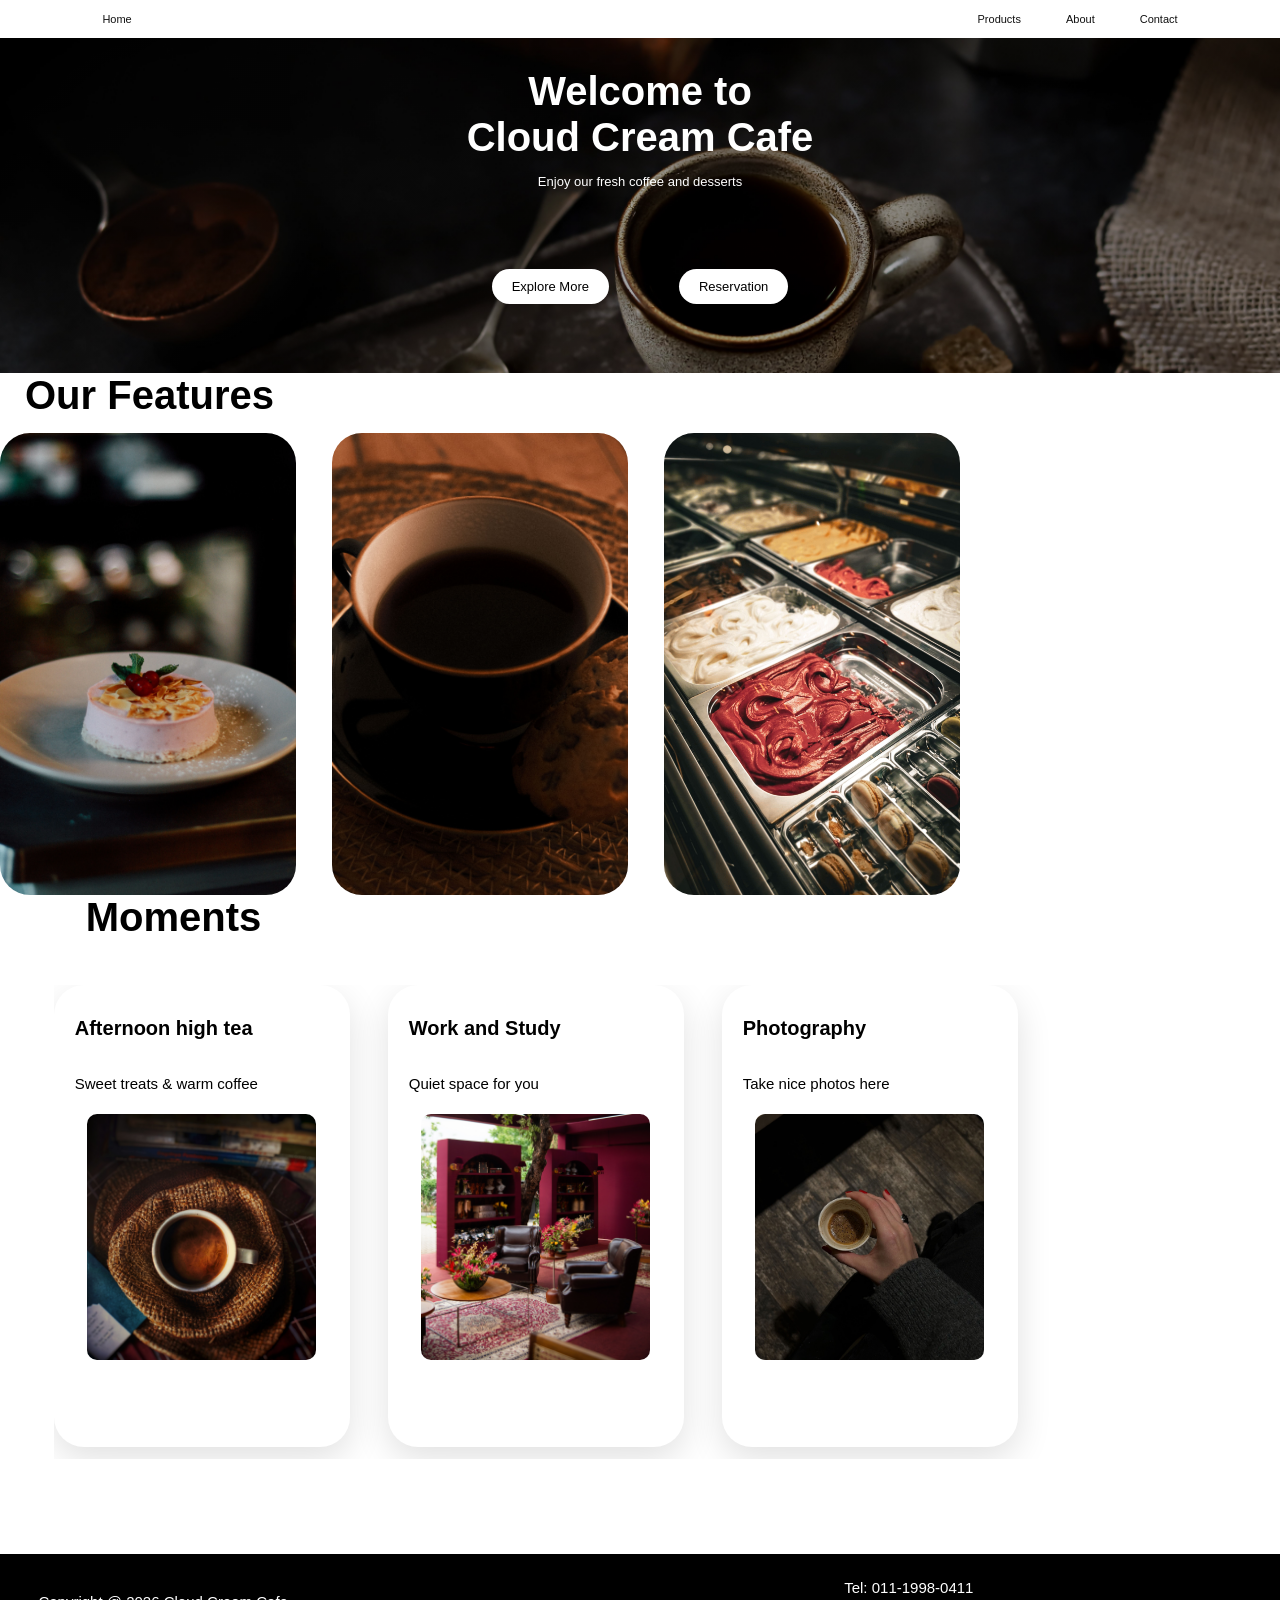
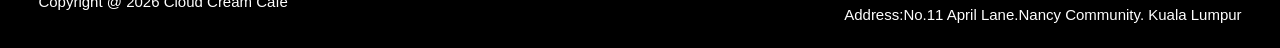
<file: ICT Assignment2/index.html>
<!DOCTYPE html>
<html lang="en">

<head>
    <meta charset="UTF-8">
    <meta name="viewport" content="width=device-width, initial-scale=1.0">

    <title>Cloud Cream Cafe</title>

    <!-- Connect CSS -->
    <link rel="stylesheet" href="style.css">

</head>

<body>

    <!-- 1. Navigation Bar -->
    <nav class="navbar">

        <a href="index.html" class="logo">Home</a>

        <div class="nav-links">
            <a href="Products.html">Products</a>
            <a href="About.html">About</a>
            <a href="Contact.html">Contact</a>
        </div>

    </nav>


    <!-- 2. Hero Section -->
    <section class="hero">

        <h1>
            Welcome to<br>
            Cloud Cream Cafe
        </h1>

        <p>Enjoy our fresh coffee and desserts</p>

        <div class="hero-buttons">

            <a href="Products.html">Explore More</a>

            <a href="Reservation.html">Reservation</a>

        </div>

    </section>


    <!-- 3. Features Section -->
    <section class="features" id="products">

        <h2 class="section-title">Our Features</h2>

        <div class="feature-list">

            <div class="feature-card">
                
                <img
                   src="images/cake1.jpg" 
                   alt="Cake">
                
            </div>

            <div class="feature-card">
                <img
                    src="images/coffee1.jpg" 
                    alt="Coffee"
                >
            </div>

            <div class="feature-card">
                <img
                    src="images/ice-cream.jpg" 
                    alt="ice-cream"
                >
            </div>

        </div>

    </section>


    <!-- 4. Moments Section -->
    <section class="moments" id="moments">

        <h2 class="section-title">Moments</h2>

        <div class="moment-list">

            <!-- Card 1 -->
            <article class="moment-card">

                <h3>Afternoon high tea</h3>

                <p>
                    Sweet treats & warm coffee
                </p>

                <img
                    src="images/hightea.jpg" 
                    alt="Afternoon high tea"
                >

            </article>


            <!-- Card 2 -->
            <article class="moment-card">

                <h3>Work and Study</h3>

                <p>
                    Quiet space for you
                </p>

                <img
                    src="images/study.jpg" 
                    alt="Work & study"
                >

            </article>


            <!-- Card 3 -->
            <article class="moment-card">

                <h3>Photography</h3>

                <p>
                    Take nice photos here
                </p>

                <img
                    src="images/photo.jpg" 
                    alt="Photographing"
                >

            </article>

        </div>

    </section>


    <!-- 5. Footer -->
    <footer id="contact">

        <div>
            Copyright @ 2026 Cloud Cream Cafe
        </div>

        <div>
            Tel: 011-1998-0411<br>
            Address:No.11 April Lane.Nancy Community. Kuala Lumpur 
        </div>

    </footer>


</body>
</html>
</file>
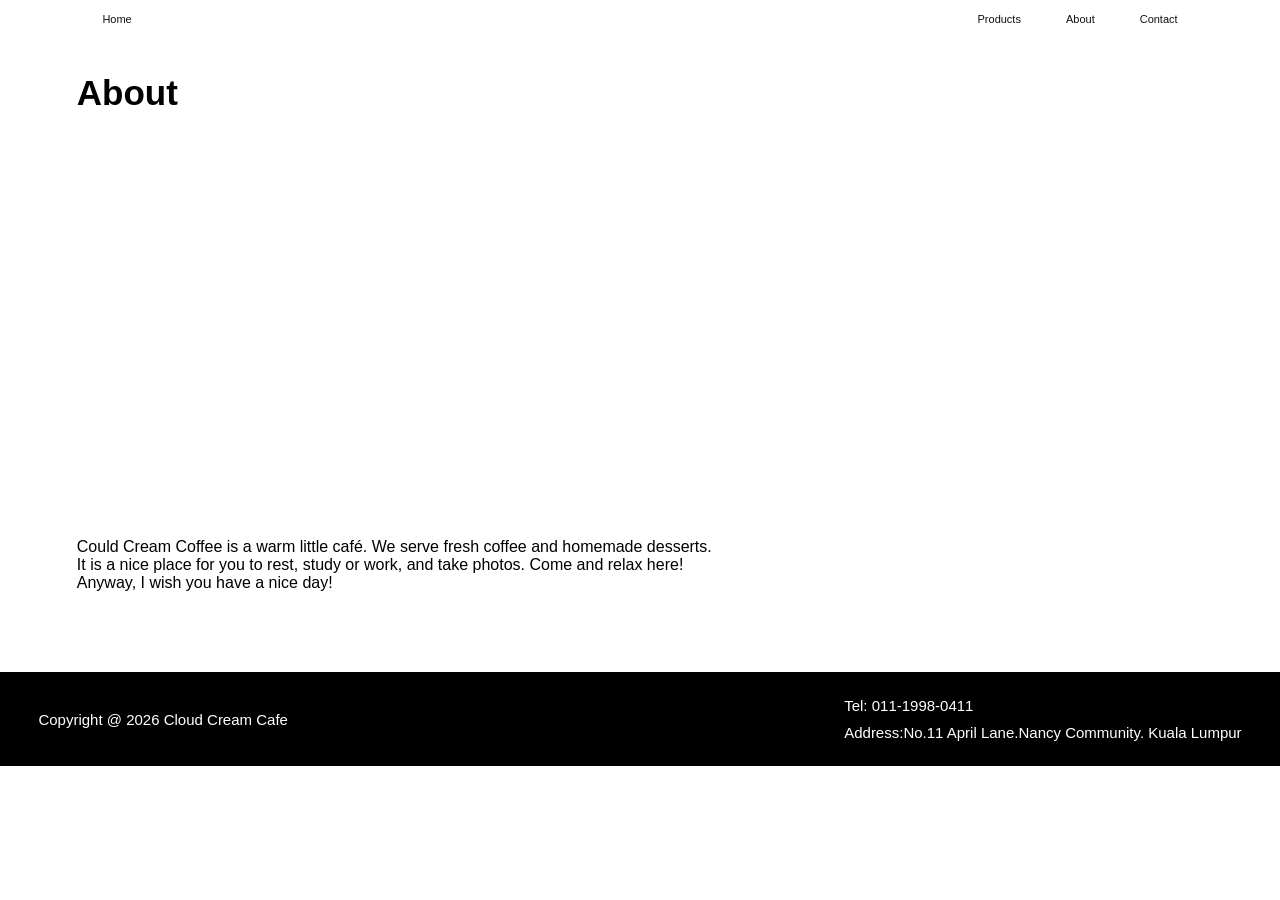
<file: ICT Assignment2/About.html>
<!DOCTYPE html>
 <html lang="en">
    <head>
        <meta charset="UTF-8">
        <meta name="viewport" content="width=device-width,initial-scale=1.0">
        <title>About Cloud Cream Coffee</title>
        <link rel="stylesheet" href="style.css">
    </head>
    <body>
        
         <nav class="navbar">

        <a href="index.html" class="logo">Home</a>

        <div class="nav-links">
            <a href="Products.html">Products</a>
            <a href="About.html">About</a>
            <a href="Contact.html">Contact</a>
        </div>

    </nav>
         </div>
         <main class="about-page">
         <h1 class="page-title">About</h1>
         <div class="about-image">
    <video autoplay muted loop>
        <source src="images/cafe house.mp4"
        type="video/mp4" alt="Cloud Cream Cafe Interior">
    </video>
    </div> 
    <div class="about-description"></div>
        <p> Could Cream Coffee is a warm little café. We serve fresh coffee and homemade desserts. <br>
It is a nice place for you to rest, study or work, and take photos. Come and relax here!<br>
Anyway, I wish you have a nice day!<br> </p>
    </div>
         </main>

         <footer id="contact">

        <div>
            Copyright @ 2026 Cloud Cream Cafe
        </div>

        <div>
            Tel: 011-1998-0411<br>
            Address:No.11 April Lane.Nancy Community. Kuala Lumpur 
        </div>

    </footer>

</body>

    
 </html>
</file>
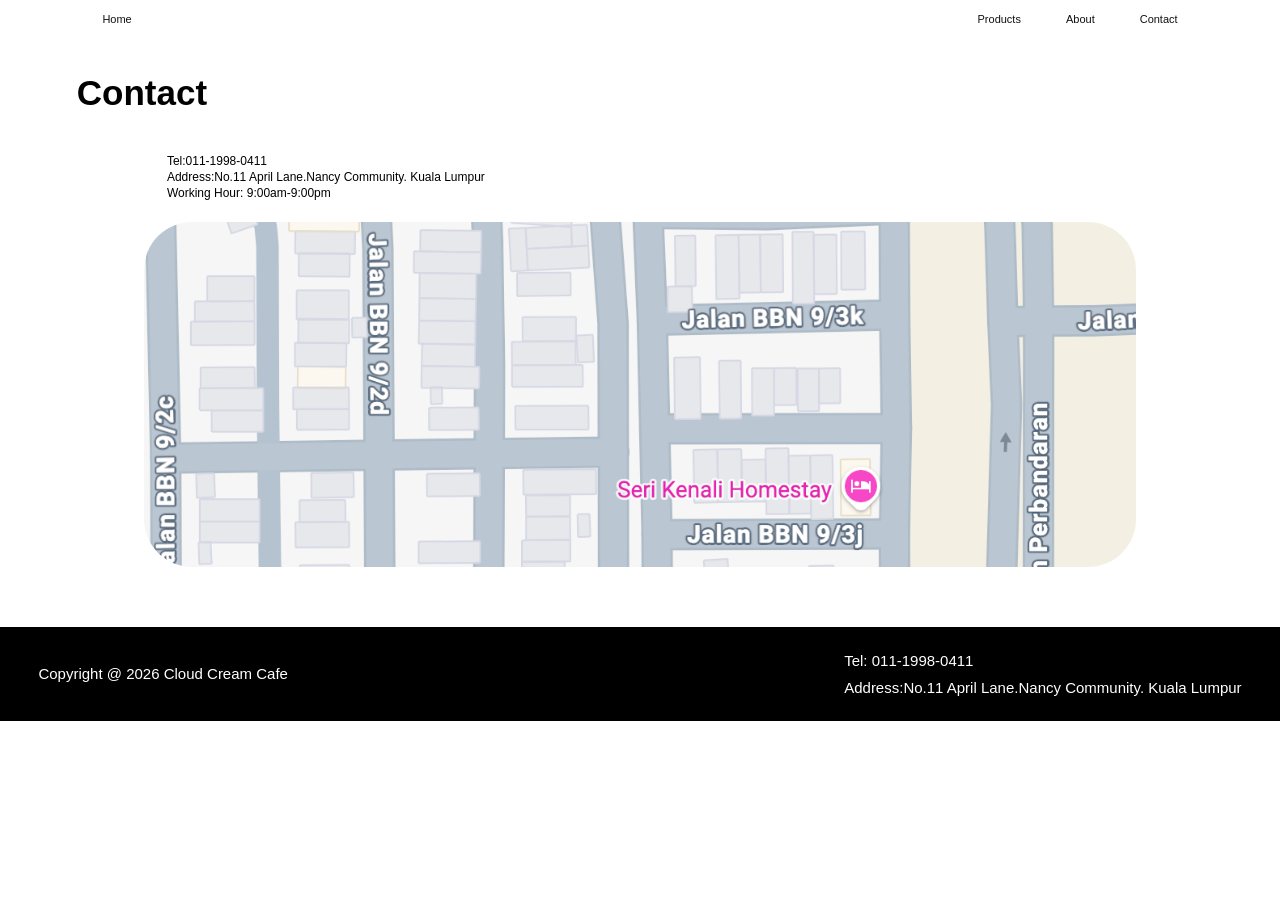
<file: ICT Assignment2/Contact.html>
<!DOCTYPE html>
<html lang="en">
    <head>
        <meta charset="UTF-8">
        <meta name="viewport" contect="device-width,initial-scale=1.0">
        <title> Contact Cloud Cream Coffee</title>
        <link rel="stylesheet" href="style.css">
    </head>
    <body>
        
        
            <nav class="navbar">

        <a href="index.html" class="logo">Home</a>

        <div class="nav-links">
            <a href="Products.html">Products</a>
            <a href="About.html">About</a>
            <a href="Contact.html">Contact</a>
        </div>

    </div>
</nav>
        <main class="contact-page">
            <h1 class="page-title">Contact</h1>
            <div class="contact-info">
            <p>Tel:011-1998-0411</p>
            <p> Address:No.11 April Lane.Nancy Community. Kuala Lumpur </p>
            <p>Working Hour: 9:00am-9:00pm</p>
            </div>
            <div class="contact-map">
                <img src="images/map.jpg" alt="Could Cream Cafe location map ">
            </div>
        </main>
        <footer id="contact">

        <div>
            Copyright @ 2026 Cloud Cream Cafe
        </div>

        <div>
            Tel: 011-1998-0411<br>
            Address:No.11 April Lane.Nancy Community. Kuala Lumpur 
        </div>

        </footer>

    </body>
</html>
</file>
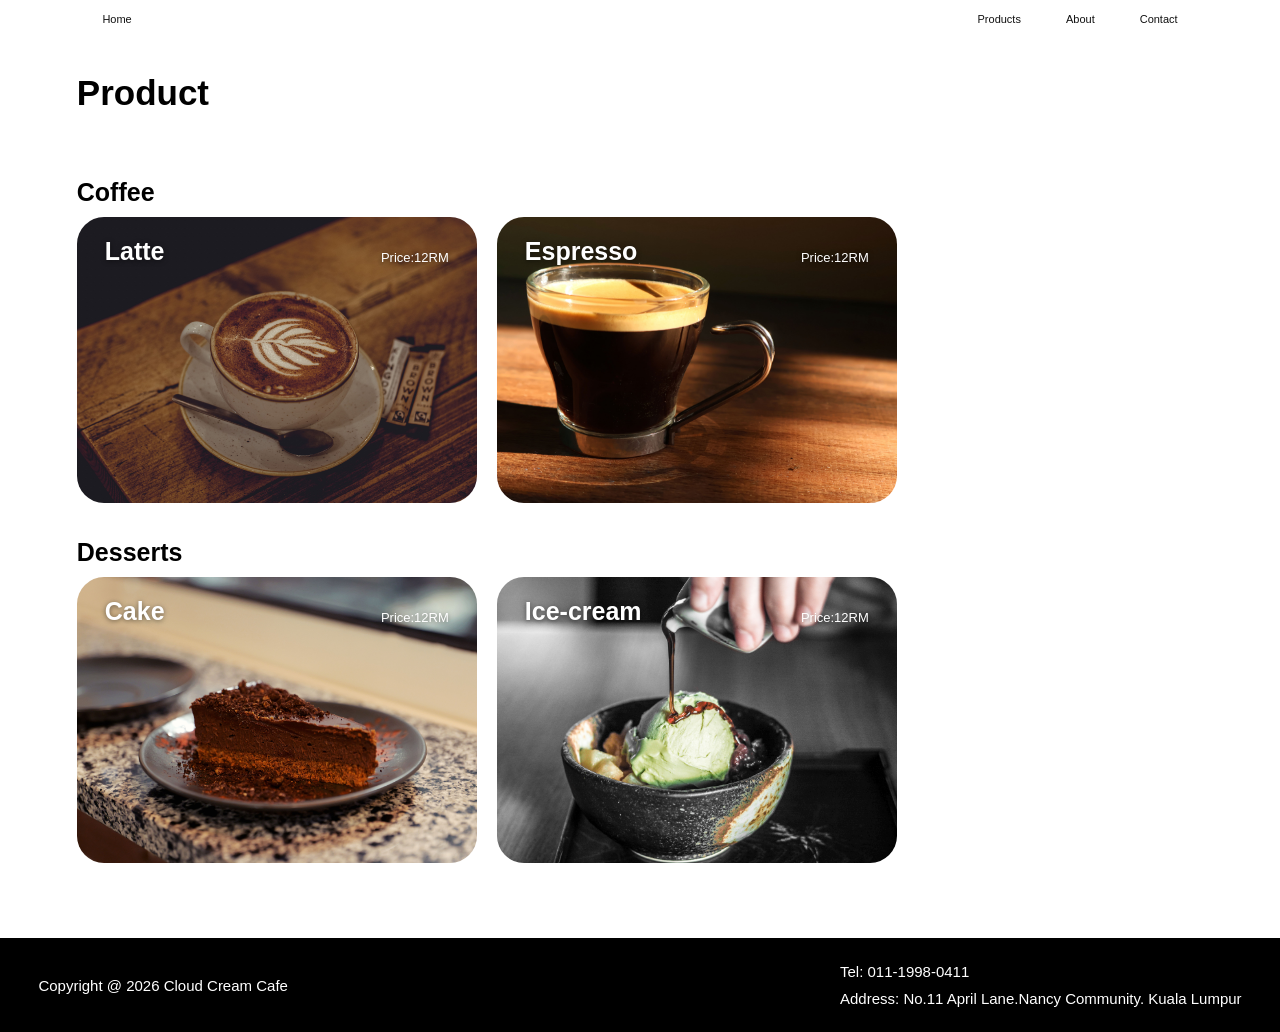
<file: ICT Assignment2/Products.html>
<!DOCTYPE html>
<html lang="en">
    <head>
        <meta charset="UTF-8">
        <meta name="viewport" content="width=device-width,initial-scale=1.0">
        <title>Products Cloud Cream Cafe</title>
        <link rel="stylesheet" href="style.css">
</head>
<body>
    <nav class="navbar">
        <a href="index.html" class="logo">Home</a>
        <div class="nav-links">
            <a href="Products.html">Products</a>
            <a href="about.html">About</a>
            <a href="contact.html">Contact</a>
            
        </div>
    </nav>

    <main class="product-page">
        <h1 class = "page-title"> Product</h1>

        <section class="product-category">
            <h2>Coffee</h2>
            <div class="product-list">
                <article class="product-card">
                    
                     <img src="images/latte.jpg" alt="latte">

                    <div class = "product-info">

                
                     <h3>Latte</h3>
                    <p>Price:12RM</p>

                     </div>




                </article>

                <article class="product-card">
                   
                    <img src="images/espresso.jpg" alt="Espresso">



                     <div class = "product-info">

                     <h3>Espresso</h3>
                    <p>Price:12RM</p>
                             </div>






                </article>


            </div>
            

        </section>

<section class="product-category">
            <h2>Desserts</h2>
            <div class="product-list">
                <article class="product-card">
                  
                     <img src="images/cake2.jpg" alt="Cake">


                   <div class = "product-info">

                       <h3>Cake</h3>
                    <p>Price:12RM</p>

                    </div>





                </article>

                <article class="product-card">
                    
                    <img src="images/ice-cream2.jpg" alt="Ice-cream">



                   <div class = "product-info">
                    <h3>Ice-cream</h3>
                    <p>Price:12RM</p>

                    </div>
                </article>


            </div>
            

        </section>


    </main>






    
 <!-- 5. Footer -->
    <footer id="contact">

        <div>
            Copyright @ 2026 Cloud Cream Cafe
        </div>

        <div>
            Tel: 011-1998-0411<br>
            Address: No.11 April Lane.Nancy Community. Kuala Lumpur 
        </div>

    </footer>
</body>
</html>
</file>
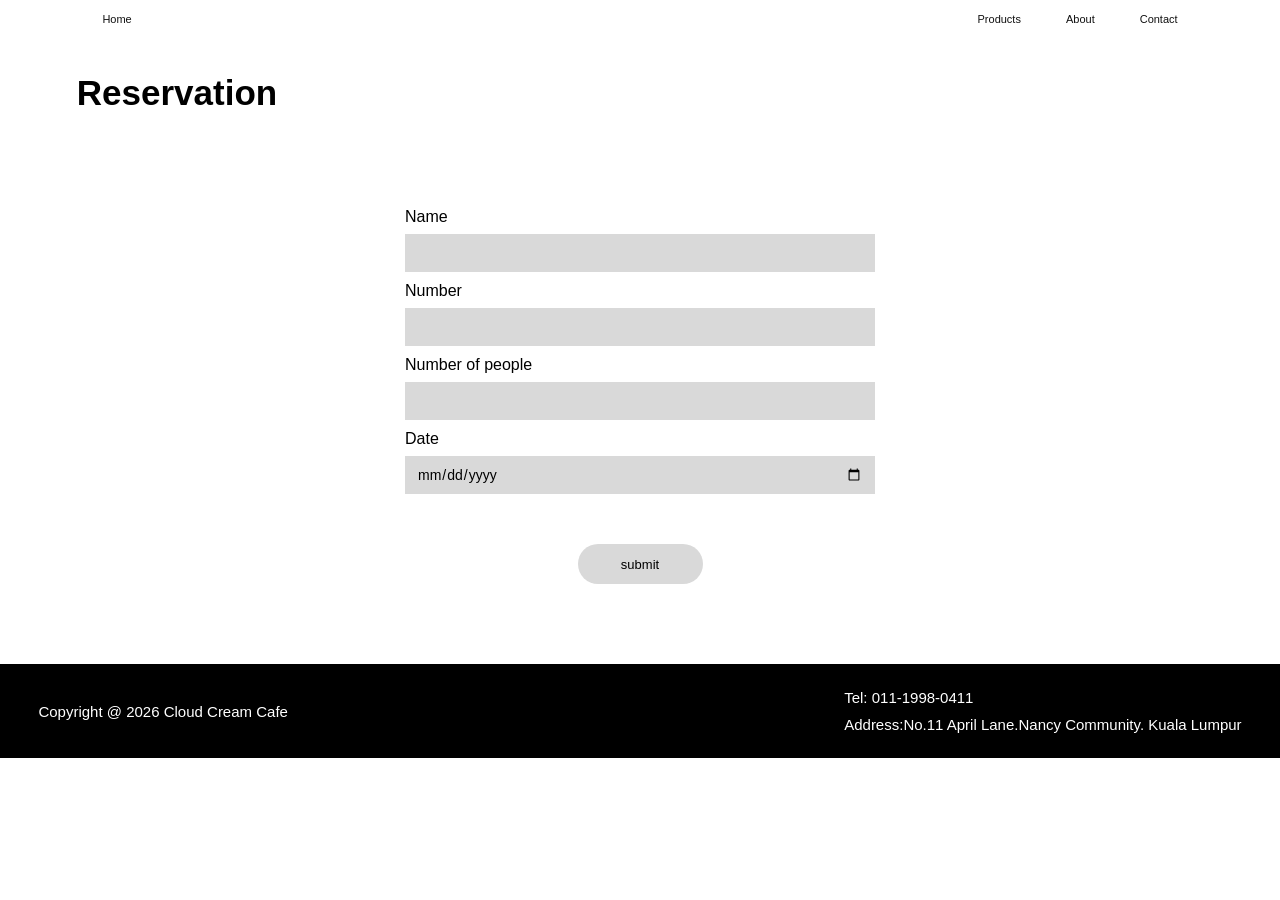
<file: ICT Assignment2/Reservation.html>
<!DOCTYPE html>
<html lang="en">
    <head>
        <meta charset="UTF-8">
        <meta name="viewport" content="device-width,initial-scale=1.0">
        <title>Reservation Cloud Cream Coffee</title>
        <link rel="stylesheet" href="style.css">
    </head>
    <body>
         <nav class="navbar">

        <a href="index.html" class="logo">Home</a>

        <div class="nav-links">
            <a href="Products.html">Products</a>
            <a href="About.html">About</a>
            <a href="Contact.html">Contact</a>
        </div>

    </nav>
        

    <main class = "reservation-page"> 

        <h1 class="page-title">Reservation</h1>

       

        <form class = "reservation-form">
            <div class = "form-group">

                <label for="name"> Name </label>

                <input
                type="text"
                id="=name"
                name="name"
                required
                >
                </div>

                <div class="form-group">

                    <label for = "number">Number</label>

                    <input
                    type="tel"
                    id="number"
                    name=""Number"
                    required
                    >

                    </div>
                    
                    <div class="form-group">

                        <label for="people">Number of people</label>

                        <input

                        type="number"
                        id="people"
                        name="people"
                        min="1"
                        requried 
                        >

                        </div>

                        <div class="form-group">
                            <label for="data"> Date</label>
                            <input
                            type="date"
                            id="date"
                            name="date"
                            required
                            >
                            </div>


                            <button type="submit" class="submit-button">submit</button>

                           
                            </main>



                        </div>




                    </div>
                



                </div>




            </div>




        </form>












 <!-- 5. Footer -->
    <footer id="contact">

        <div>
            Copyright @ 2026 Cloud Cream Cafe
        </div>

        <div>
            Tel: 011-1998-0411<br>
            Address:No.11 April Lane.Nancy Community. Kuala Lumpur 
        </div>

    </footer>
      </body>
      </html>
</file>
<file: ICT Assignment2/style.css>
/*style.css*/
*{
    margin: 0;
    padding: 0;
    box-sizing: border-box;
}
body {
    font-family: Arial, Helvetica, sans-serif;
    color: #000000;
    background-color: #ffffff;
}
    

/*--Navbar --*/
.navbar {
    height: 38px;
    padding: 0 8%;
    display: flex;
    justify-content: space-between;
    align-items: center;
    background-color:#ffffff;
}
.navbar a {
    text-decoration: none;
    color: #111;
    font-size: 11px;
}
.nav-links {
    display: flex;
    gap: 45px;
}

/*hero section*/
.hero {
    height: 335px;
    background-image: 
    linear-gradient(
        rgba(0, 0, 0, 0.35),
        rgba(0, 0, 0, 0.35)),
    url(./images/hero.jpg);
    background-size: cover;
    background-position: center;
    display: flex;
    flex-direction: column;
    align-items: center;
    text-align: center;
    padding-top: 30px;
    color: white;
}

.hero h1 {
    font-size: 40px;
    line-height: 1.15;
    font-weight: 700;
    margin-bottom: 14px;
}

.hero p {
    font-size: 13px;
    margin-bottom: 80px;
}

.hero-buttons {
    display: flex;
    gap: 70px;
}

.hero-buttons a {
    text-decoration: none;
    display: inline-block;
    padding: 10px 20px;
    background-color: #ffffff;
    color: #000000;
    border-radius: 30px;
    font-size: 13px;
    transition: 0.3s;
}

.hero-buttons a:hover {
    background-color: #d8c6a6;
    transform: translateY(-3px);
}

/* feature section */
.feature {
    padding: 27px 4.5% 50px;
}

.section-title {
   font-size: 40px;
   margin: 0 0 15px 25px;
}

.feature-list {
    display: flex;
    gap: 36px;

    overflow-x: auto;
    scrollbar-width: none;
}

.feature-list::-webkit-scrollbar {
    display: none;
}

.feature-card {
    flex: 0 0 296px;
    height: 462px;
    border-radius: 30px;
    overflow: hidden;
}

.feature-card img {
    width: 100%;
    height: 100%;
    object-fit: cover;
}

/* Moment */

.moments {
    padding: 0 4.2% 95px;
}

.moments .section-title {
    margin-left : 32px;
    margin-bottom: 45px;
}

.moment-list {
    display: flex;
    gap: 38px;
    overflow-x: auto;
    padding: 0 0 12px;
    scrollbar-width: none;
}

.moment-list::-webkit-scrollbar {
    display: none;
}

.moment-card {
    flex: 0 0 296px;
    height : 462px;
    padding: 32px 21px;
    background: white;
    border-radius: 30px;
    box-shadow: 
         0 12px 35px rgba(0, 0, 0, 0.12);
}

.moment-card h3 {
    font-size: 20px;
    margin-bottom: 43px;
}

.moment-card p {
    font-size: 15px;
    line-height: 1.25px;
    margin-bottom: 30px;
}

.moment-card img {
    display: block;
    width: 90%;
    height: 246px;
    margin: 0 auto;
    object-fit: cover;
    border-radius: 10px;
}

/*footer*/

footer {
    width: 100%;
    min-height: 93px;
    padding: 20px 3%;
    box-sizing: border-box;
    background-color:black;
    color:#ffffff;
    display: flex;
    justify-content: space-between;
    align-items: center;
    font-size: 15px;
    line-height: 1.8;
    flex-shrink: 0;
}

/*common subpage style */

.page-title {
    font-size: 35px;
    font-weight: 700;
    margin-bottom: 65px;
}

/*product*/
.product-page {
    padding: 35px 6% 40px;
    overflow: hidden;
}

.product-page .page-title {
    margin-bottom: 65px;
}


.product-category {
    margin-bottom: 35px;
}

.product-category h2 {
    font-size: 25px;
    margin-bottom: 10px;
    
}

.product-list {
    display: flex;
    gap: 20px;
    overflow-x: auto;
    scrollbar-width: none;
}

.product-list::-webkit-scrollbar {
    display: none;
}

.product-card {
    flex: 0 0 400px;
    height: 286px;
    position: relative;
    background-color: #d9d9d9;
    border-radius: 27px;
    overflow: hidden;
    
    
    
}

.product-card img {
    width: 100%;
    height: 100%;
    object-fit: cover;
    display: block;
    transition: transform 0.3s;
}

.product-card:hover img {
    transform: scale (1.05);
}

.product-info {
    position: absolute;
    top: 20px;
    left: 28px;
    right: 28px;
    display: flex;
    justify-content: space-between;
    align-items:center;
    z-index: 2;
}

.product-info h3 {
    font-size: 25px;
    font-weight: 700;
    color: white;
    text-shadow: 0 1px 5px rgba(0, 0, 0, 0.5);
}

.product-info p {
    font-size: 13px;
    margin-top: 12px;
    color: white;
    text-shadow: 0 1px 5px rgba(0, 0, 0, 0.5);
}


/* about */
.about-page {
    padding: 35px 6% 80px;  
}

.about-page .page-title {
    margin-bottom: 20px;
}

.about-image {
    width: 88%;
    height: 345px;
    margin: 0 auto;
    border-radius: 48px;
    overflow: hidden;
}

.about-image video {
    width: 100%;
    height: 100%;
    display: block;
    object-fit: cover;
}

.about-description {
    width: 84%;
    margin: 60px auto 0;
    font-size: 10px;
    line-height: 1.6;
}

/*contact*/

.contact-page {
    padding: 35px 6% 60px;
}

.contact-page .page-title {
    margin-bottom: 40px;
}

.contact-info {
    width: 84%;
    margin: 0 auto 20px;
    font-size: 12px;
    line-height: 1.35;
}

.contact-map {
    width: 88%;
    height: 345px;
    margin: 0 auto;
    border-radius: 48px;
    overflow: hidden;
    background-color: #d9d9d9;
}

.contact-map img {
    width: 100%;
    height: 100%;
    display: block;
    object-fit: cover;
}

/* res*/

.reservation-page {
    padding: 35px 6% 80px;
}

.reservation-form {
    width: 60%;
    max-width: 470px;
    margin: 95px auto 0;
}

.form-group {
    display: flex;
    flex-direction: column;
    margin-bottom: 10px;
}

.form-group label {
    font-size: 16px;
    margin-bottom: 8px;
}

.form-group input {
    width: 100%;
    height: 38px;
    background-color: #d9d9d9;
    border: none;
    outline: none;
    padding: 8px 12px;
    font-family: inherit;
    font-size: 14px;
}


.form-group input:focus {
    outline: 2px solid #d9d9d9
}

.submit-button {
    display: block;
    width: 125px;
    height: 40px;
    margin: 50px auto 0;
    border: none;
    border-radius: 30px;
    background-color: #d9d9d9;
    font-size: 13px;
    cursor: pointer;
    transition: 0.3s;
}

.submit-button:hover {
    background-color: #bdbdbd;
}
</file>
